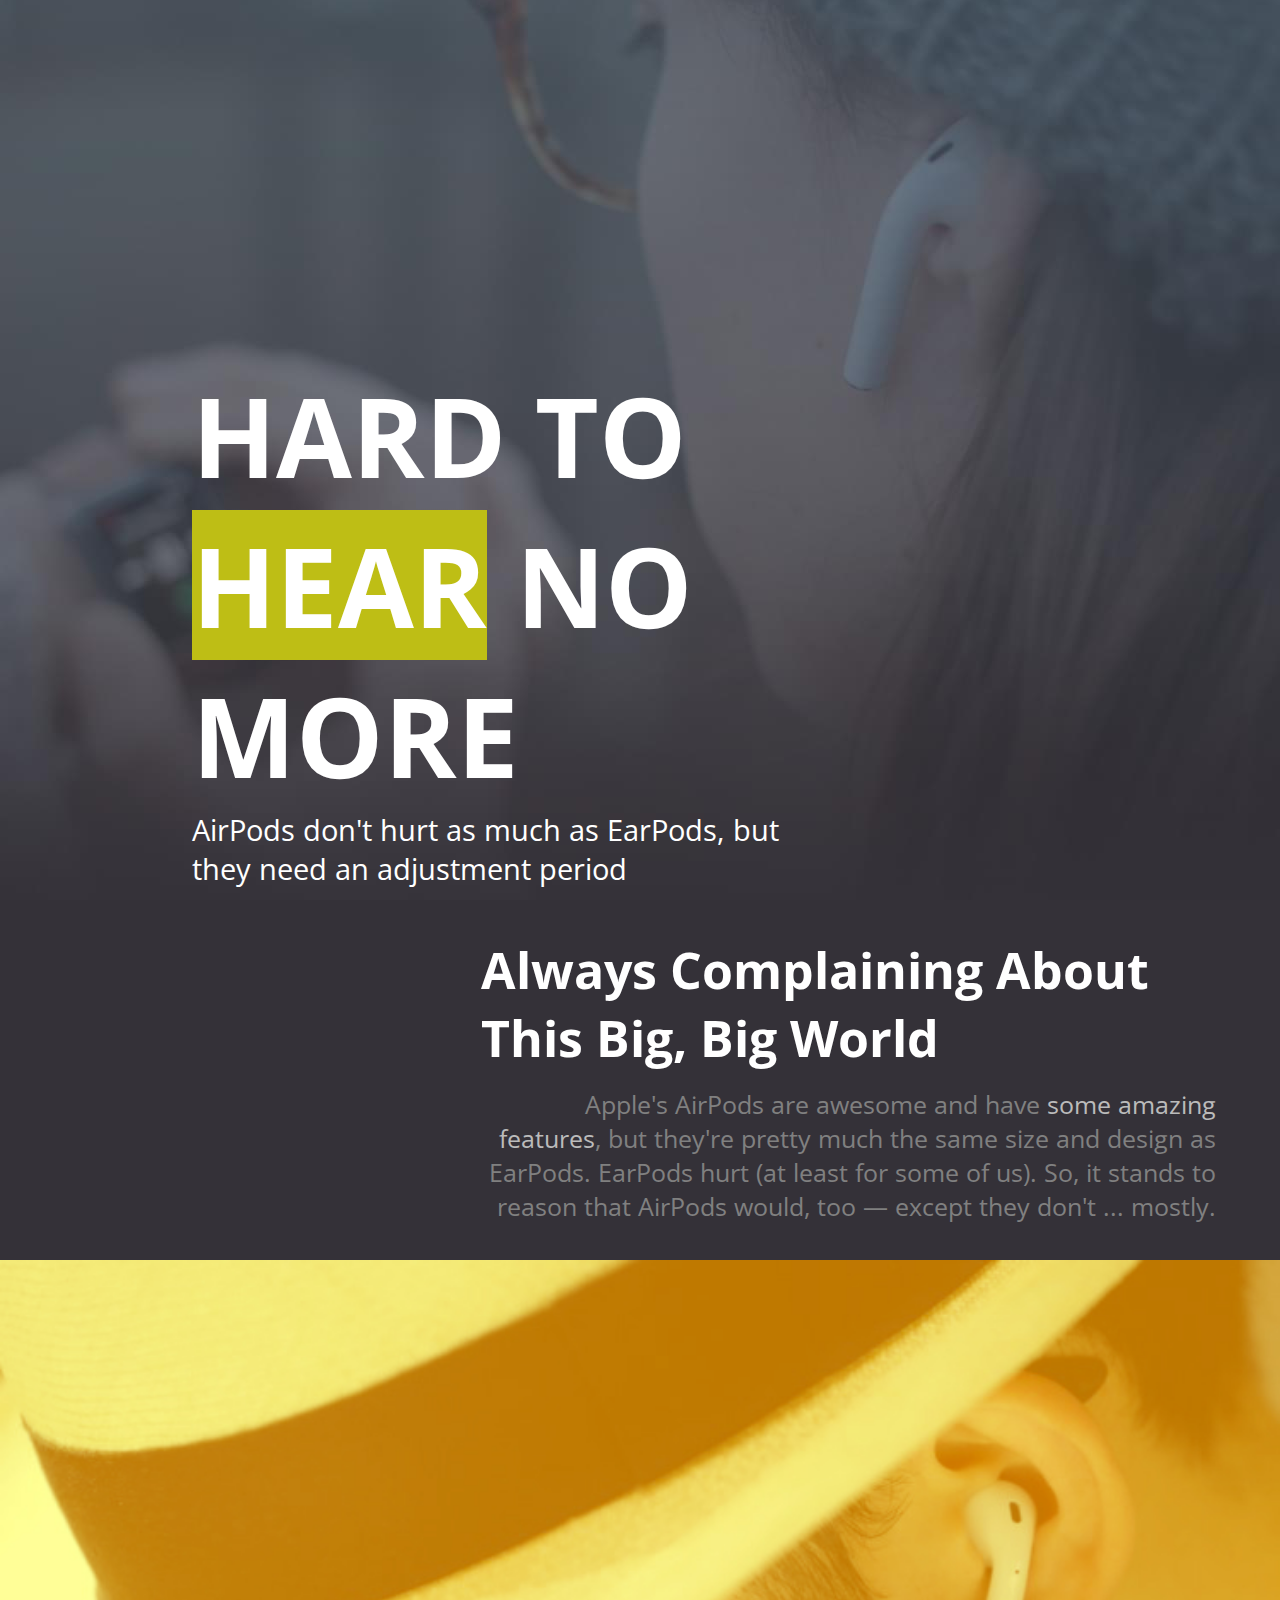
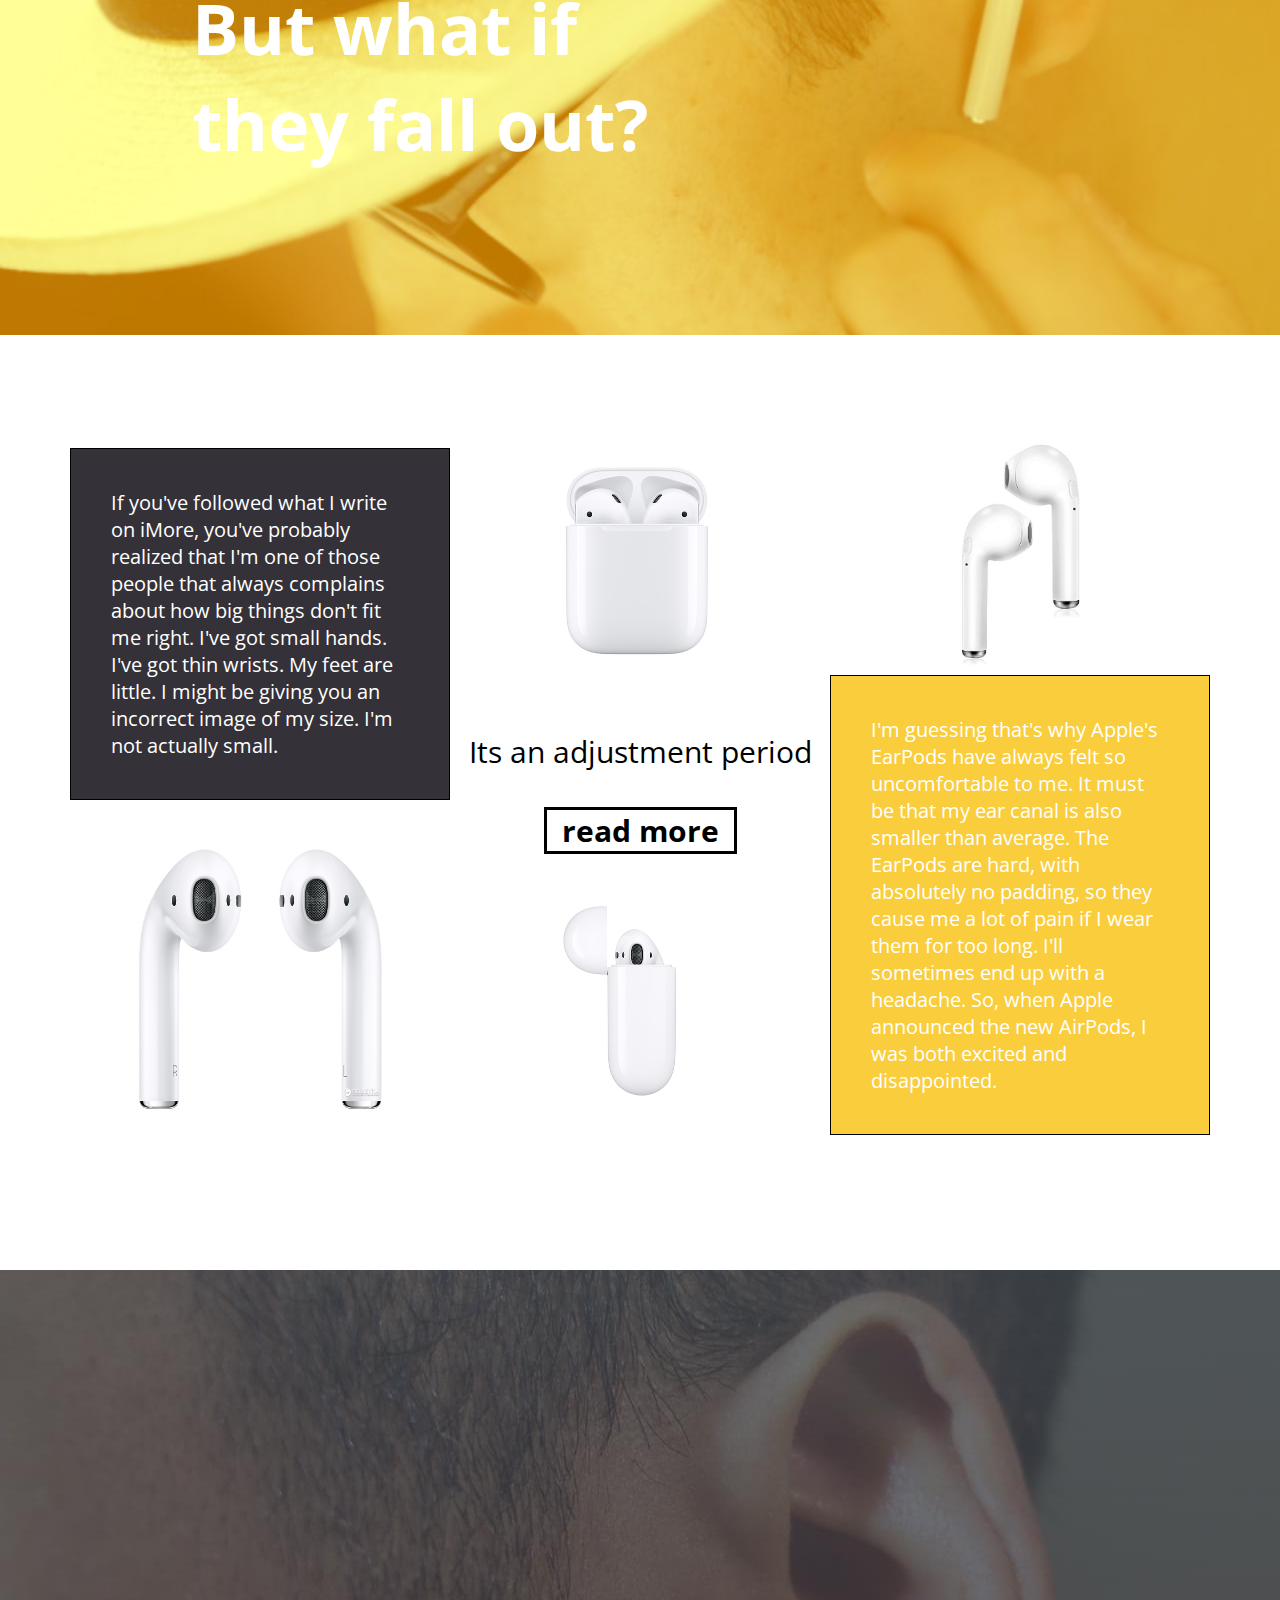
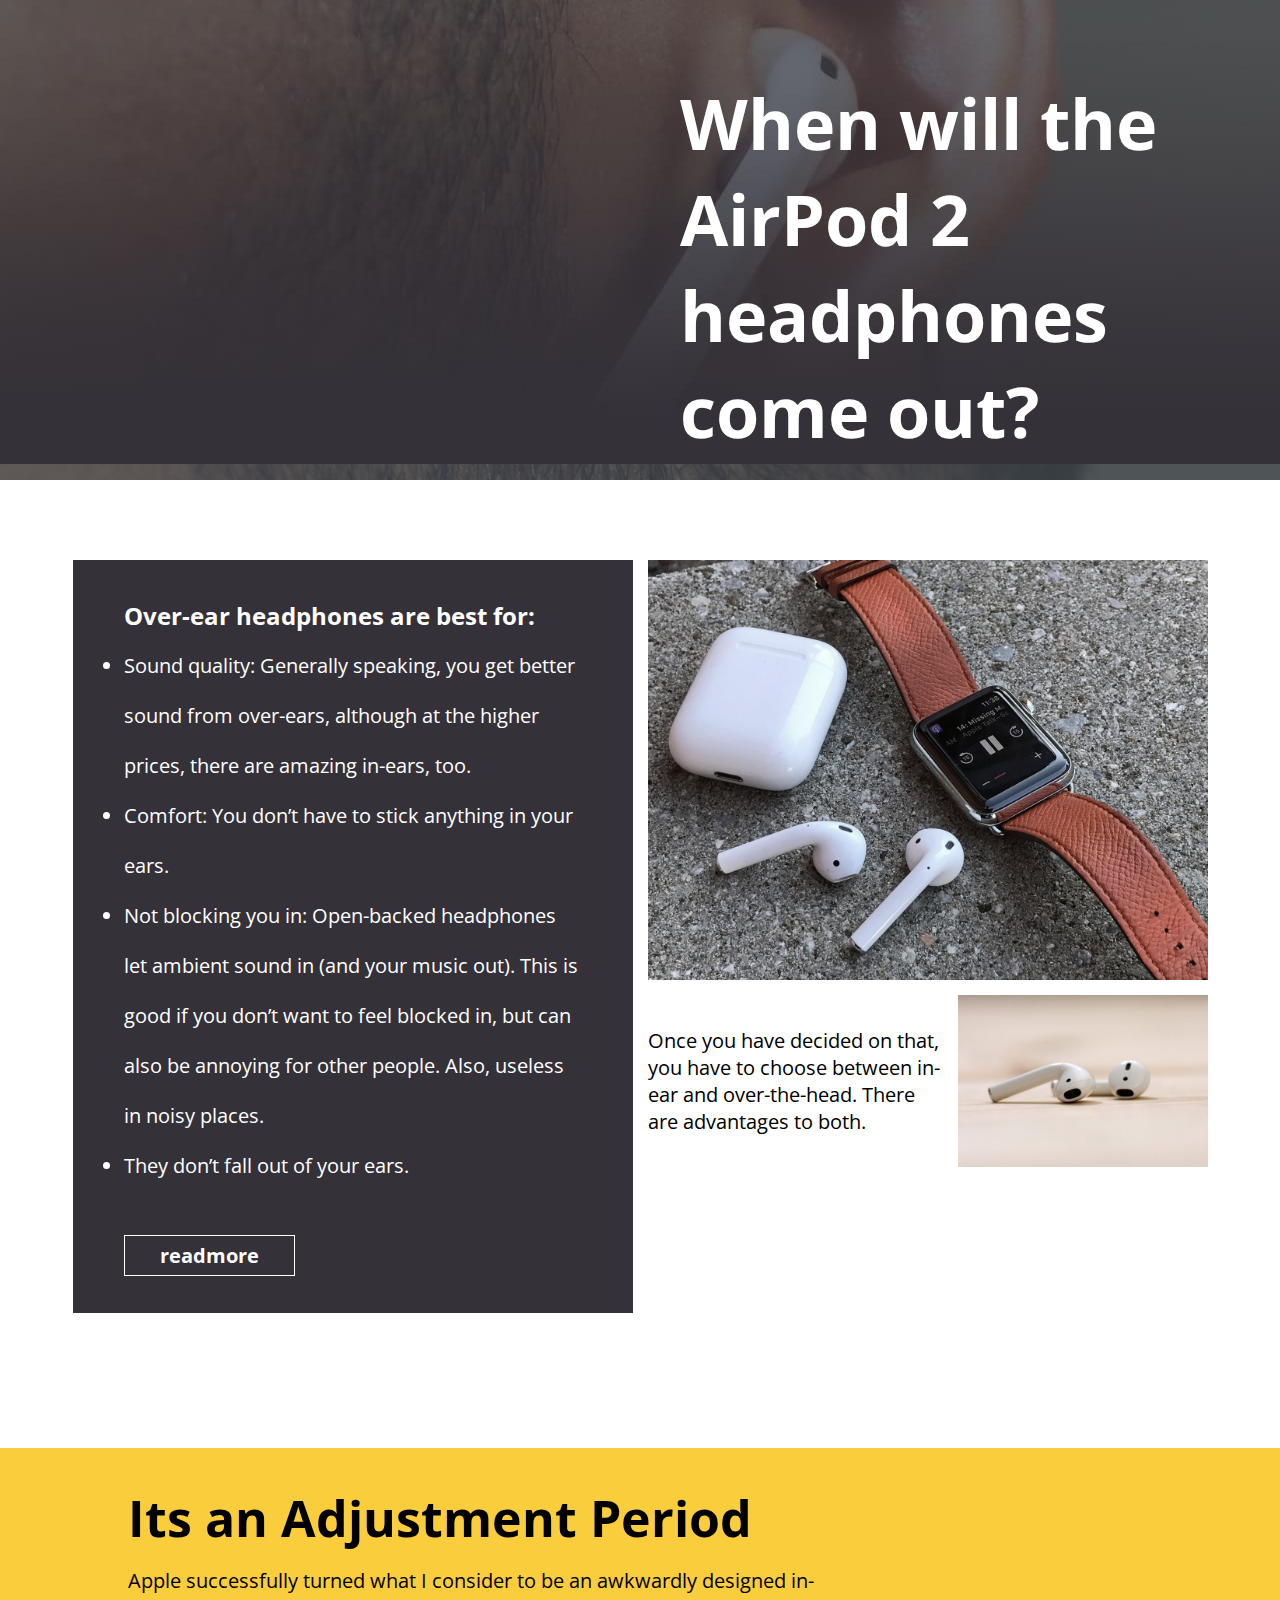
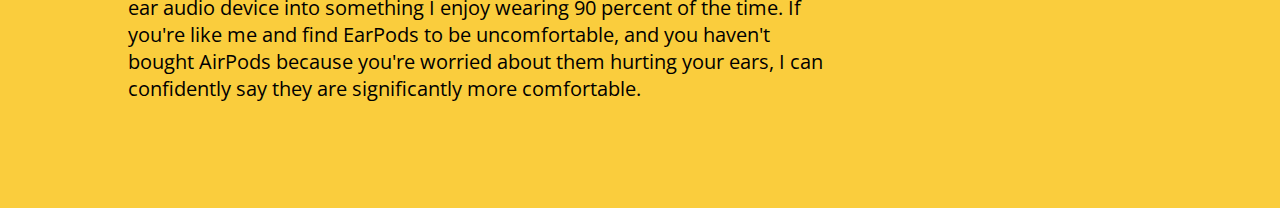
<file: index.html>
<!DOCTYPE html>
<html lang="en">

<head>
    <meta charset="UTF-8">
    <meta http-equiv="X-UA-Compatible" content="IE=edge">
    <meta name="viewport" content="width=device-width, initial-scale=1.0">
    <title>Document</title>
    <link rel="stylesheet" href="banner2.css">
    <link rel="stylesheet" href="banner2.scss">
    <link rel="preconnect" href="https://fonts.googleapis.com">
    <link rel="preconnect" href="https://fonts.gstatic.com" crossorigin>
    <link href="https://fonts.googleapis.com/css2?family=Open+Sans+Condensed:wght@300&display=swap" rel="stylesheet">
</head>

<body>
    <div class="page1">
        <div class="page1_item">
            <div>
                <h1>HARD TO <span class="page1--h1">HEAR</span> NO MORE</h1>
                <p>AirPods don't hurt as much as EarPods, but they need an adjustment period</p>
            </div>
        </div>
    </div>
    <div class="page2">
        <div class="page2_item">
            <h1>Always Complaining About This Big, Big World</h1>
            <p>Apple's AirPods are awesome and have <a href="google.com">some amazing features</a>, but they're pretty
                much the same size and design as EarPods. EarPods hurt (at least for some of us). So, it stands to
                reason that AirPods would, too — except they <span class="page2--p">don't ... mostly.</span></p>
        </div>
    </div>

    <div class="page3">
        <div class="page3_item">
            <div>
                <h1> But what if they fall out?</h1>
            </div>



        </div>
    </div>

    <div class="page4">
        <div class="page4_items">
            <div class="item1">
                <p>If you've followed what I write on iMore, you've probably realized that I'm one of those people that
                    always complains about how big things don't fit me right. I've got small hands. I've got thin
                    wrists. My feet are little. I might be giving you an incorrect image of my size. I'm not actually
                    small.</p>
                <img src="./banner-image/apple_airpods_images_1784911277.jpg" class="earpod">


            </div>
            <div class="item2">
                <img src="./banner-image/222.png">
                <p>Its an adjustment period</p>
                <a href="goo.com" class="page4_link">
                    read more
                </a>
                <img src="./banner-image/Untitled2.png">

            </div>

            <div class="item3">
                <img src="./banner-image/41XwRBRUw9L._SX679_.jpg">

                <p>I'm guessing that's why Apple's EarPods have always felt so uncomfortable to me. It must be that my
                    ear canal is also smaller than average. The EarPods are hard, with absolutely no padding, so they
                    cause me a lot of pain if I wear them for too long. I'll sometimes end up with a headache. So, when
                    Apple announced the new AirPods, I was both excited and disappointed.</p>
            </div>
        </div>

    </div>

    <div class="page5">
        <div class="page5_item">
            <div>
                <h1>When will the AirPod 2 headphones come out?</h1>

            </div>




        </div>






    </div>


    <div class="page6">
        <div class="page6_items">
            <div class="page6--item1">
                <div class="item1--text">

                    <h2>Over-ear headphones are best for:</h2>
                    <ul>
                        <li>Sound quality: Generally speaking, you get better sound from over-ears, although at the
                            higher prices, there are amazing in-ears, too.</li>
                        <li>Comfort: You don’t have to stick anything in your ears.</li>
                        <li>Not blocking you in: Open-backed headphones let ambient sound in (and your music out). This
                            is good if you don’t want to feel blocked in, but can also be annoying for other people.
                            Also, useless in noisy places.</li>
                        <li>They don’t fall out of your ears.</li>

                    </ul>

                    <a href="google">readmore</a>


                </div>
            </div>


            <div class="page6--item2">
                <img src="./banner-image/applewatchairpods.jpg" class="item2--img1">
                <div class="item2--flex">
                    <div class="flex--p">
                        <p>Once you have decided on that, you have to choose between in-ear and over-the-head. There are
                            advantages to both.</p>
                    </div>
                    <img src="./banner-image/AirPods6780x536.jpg" class="item2--img2">

                </div>


            </div>






        </div>







    </div>





    <div class="footer">
        <div class="footer_item">
            <h2>Its an Adjustment Period</h2>
            <p>Apple successfully turned what I consider to be an awkwardly designed in-ear audio device into something
                I enjoy wearing 90 percent of the time. If you're like me and find EarPods to be uncomfortable, and you
                haven't bought AirPods because you're worried about them hurting your ears, I can confidently say they
                are significantly more comfortable.</p>


        </div>




    </div>



    </div>
</body>

</html>
</file>
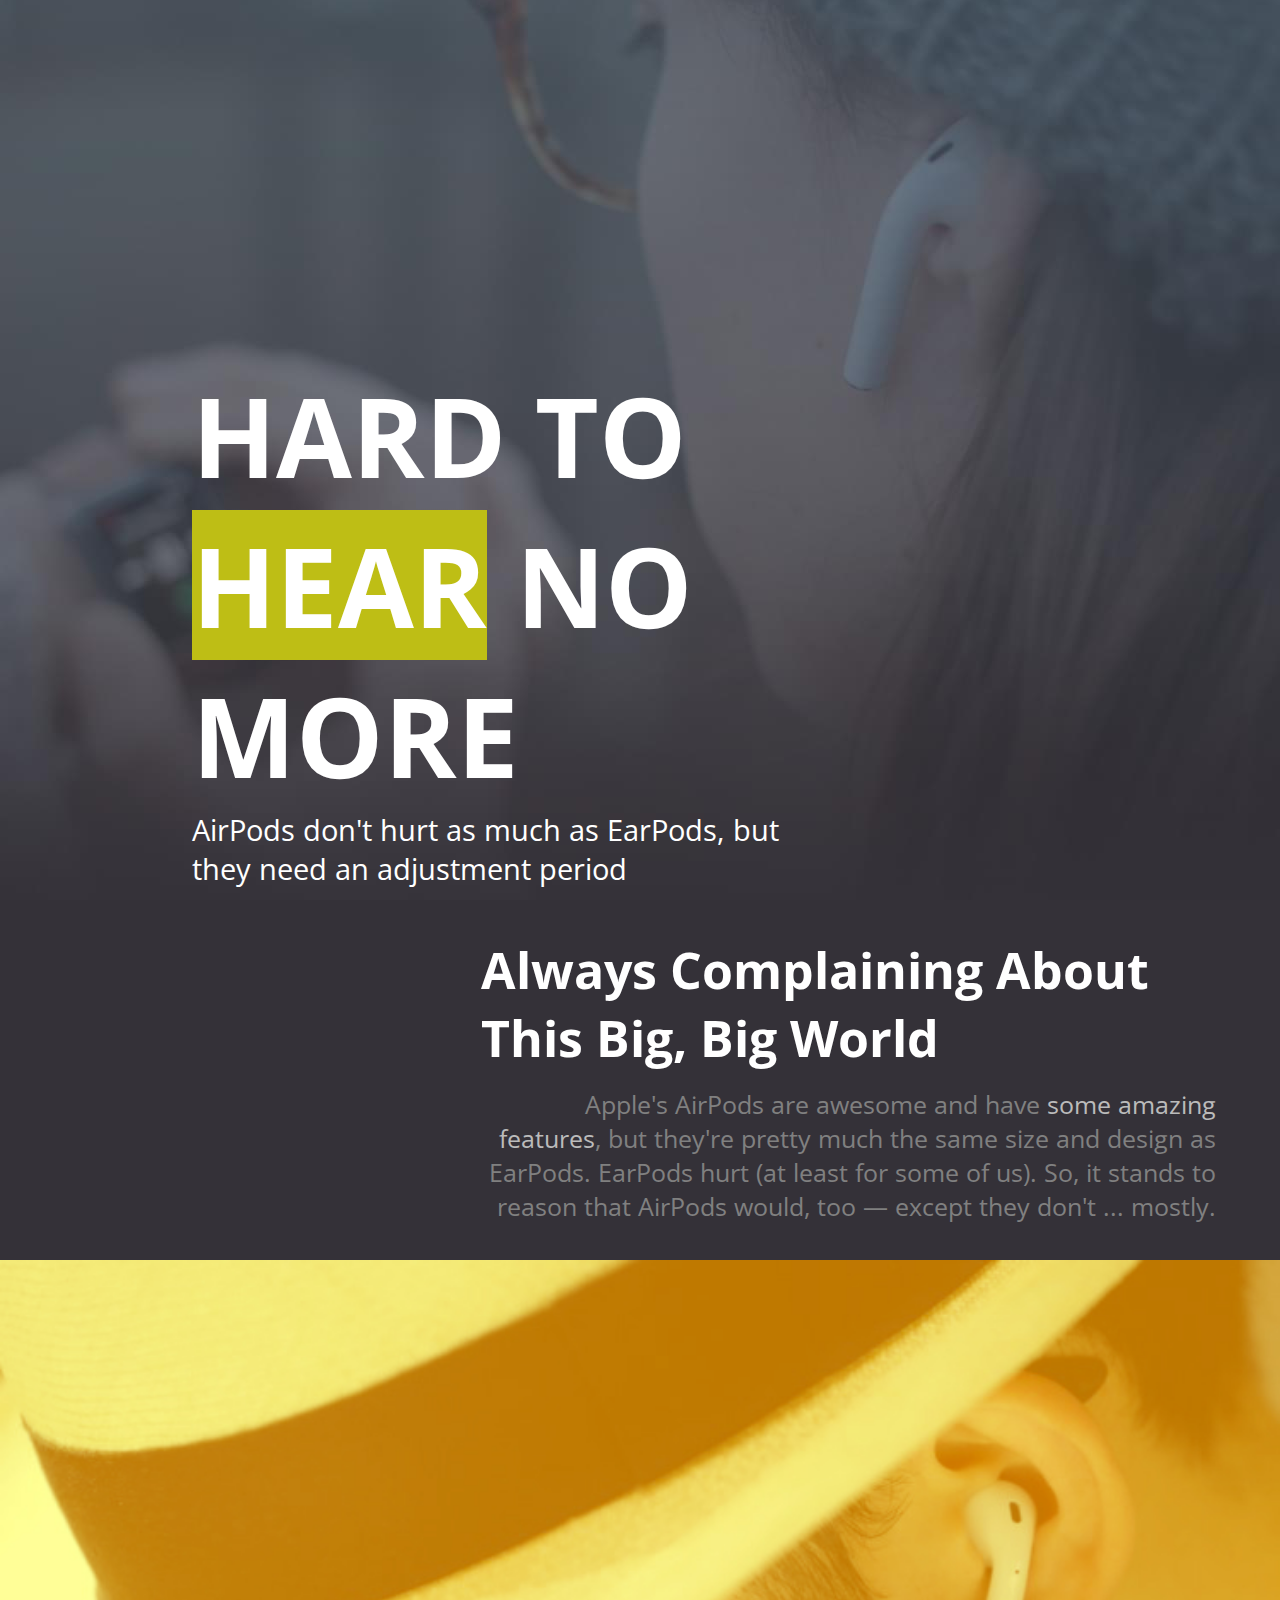
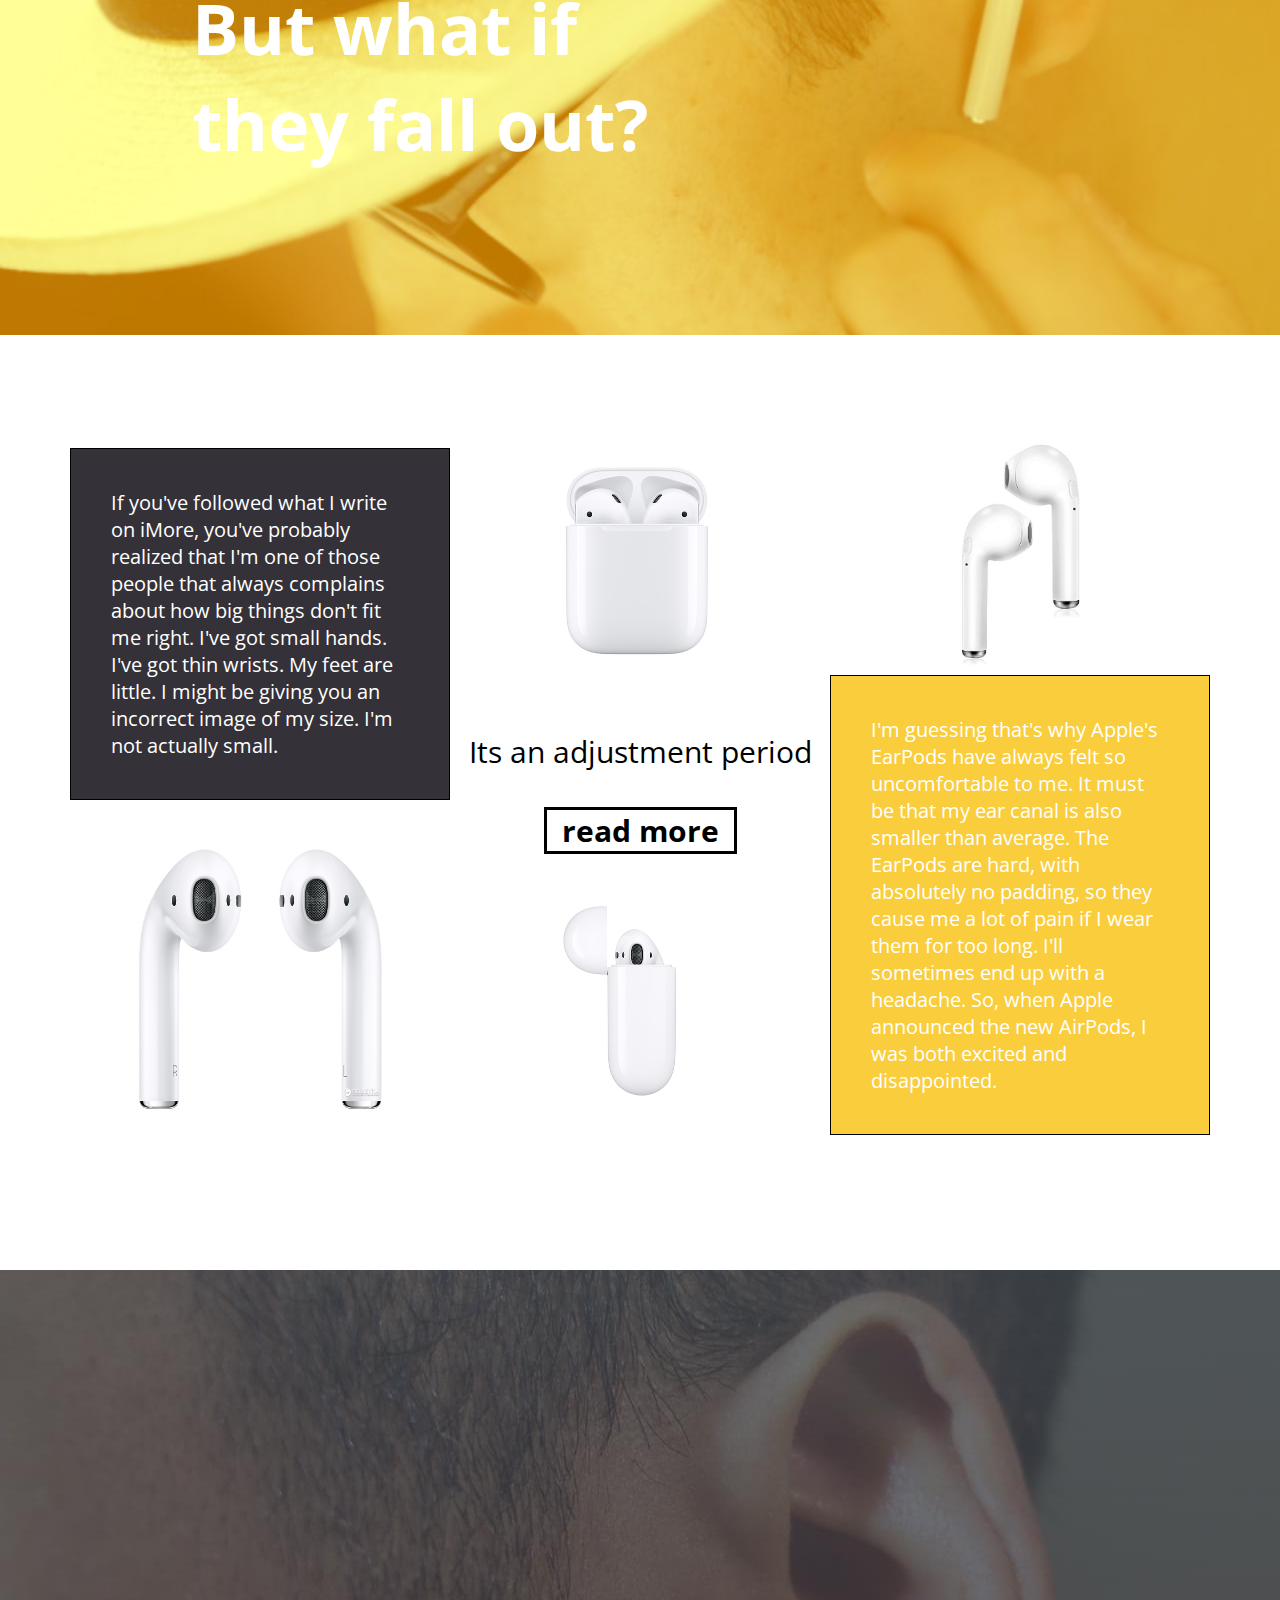
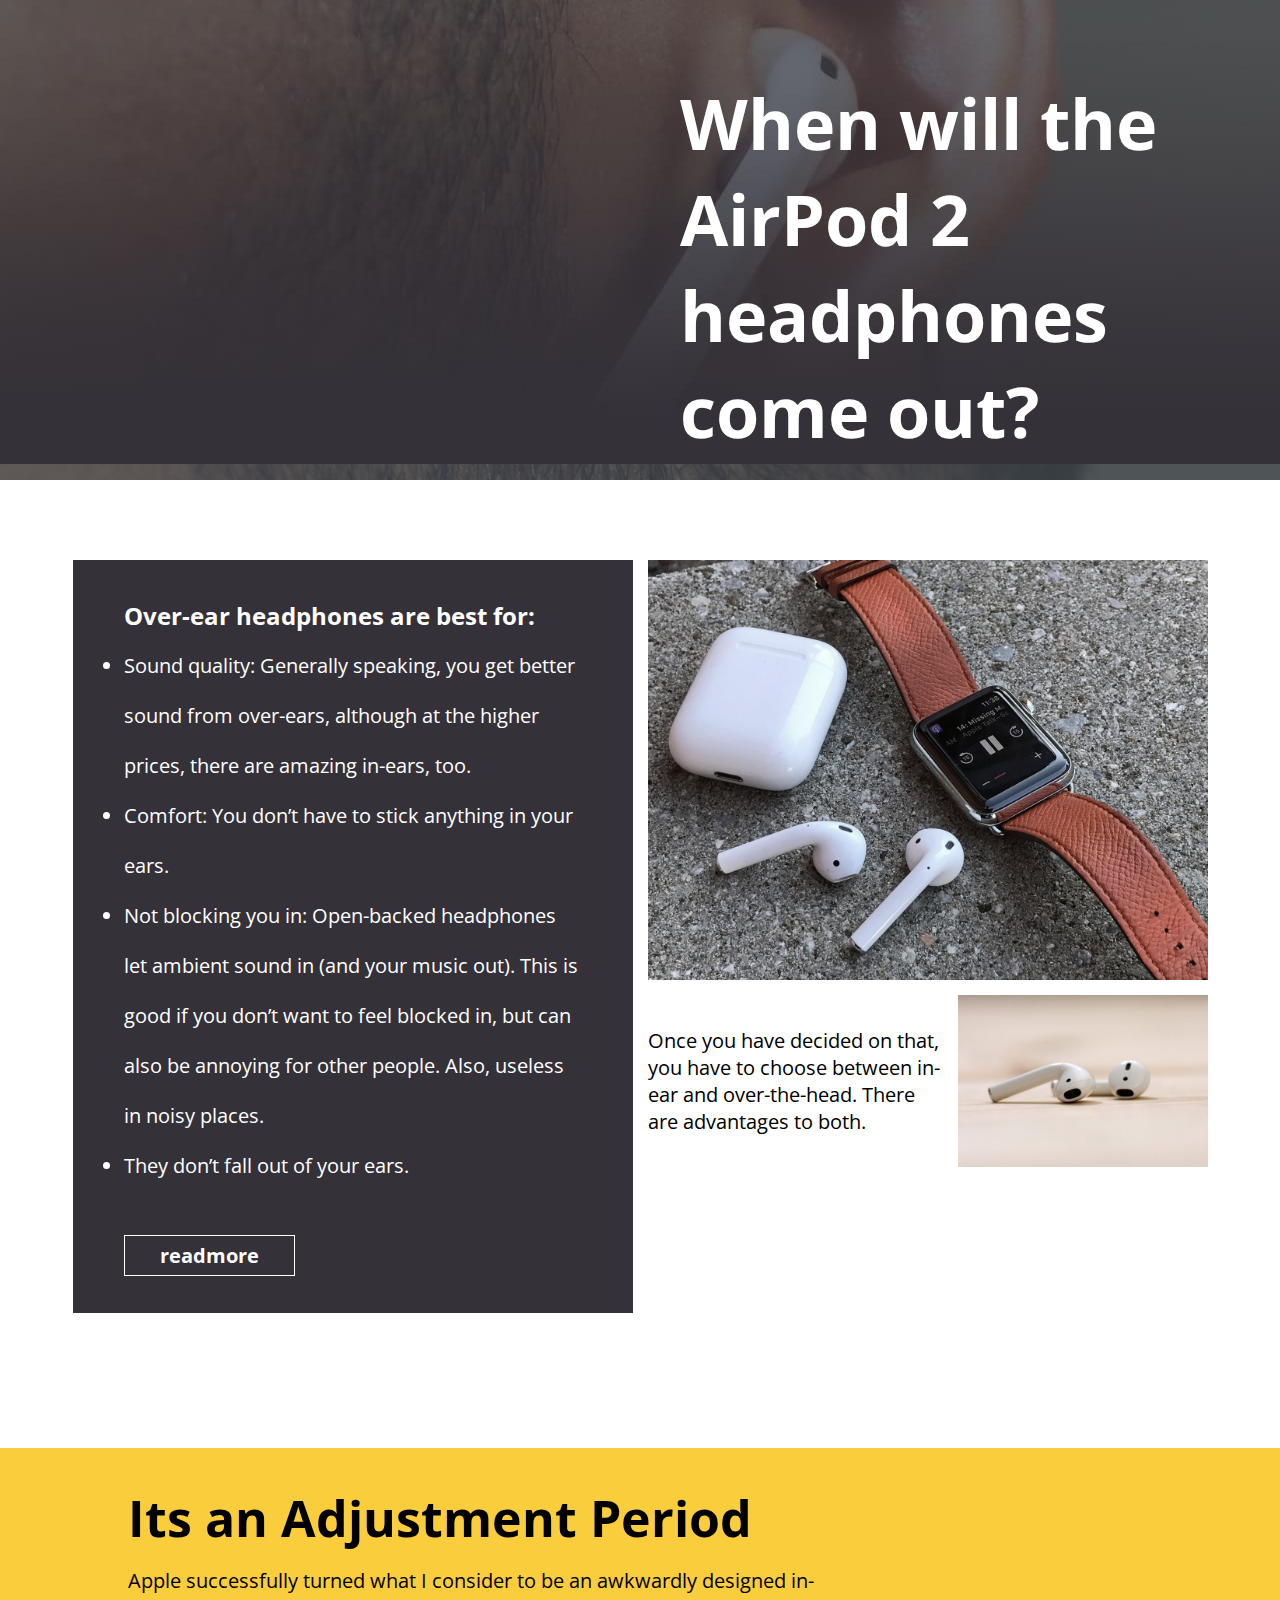
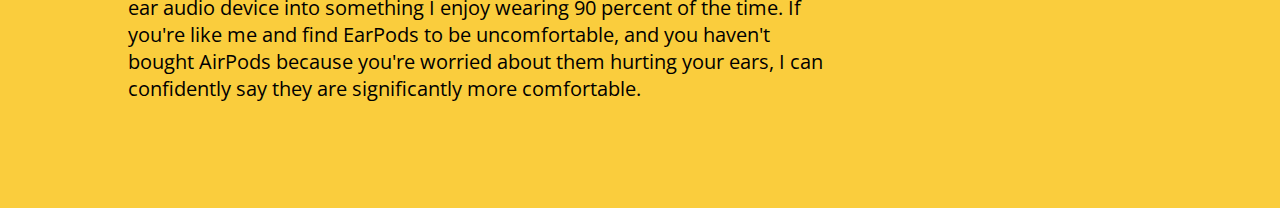
<file: banner2/index.html>
<!DOCTYPE html>
<html lang="en">
<head>
    <meta charset="UTF-8">
    <meta http-equiv="X-UA-Compatible" content="IE=edge">
    <meta name="viewport" content="width=device-width, initial-scale=1.0">
    <title>Document</title>
    <link rel="stylesheet" href="banner2.css">
    <link rel="stylesheet" href="banner2.scss">
    <link rel="preconnect" href="https://fonts.googleapis.com">
<link rel="preconnect" href="https://fonts.gstatic.com" crossorigin>
<link href="https://fonts.googleapis.com/css2?family=Open+Sans+Condensed:wght@300&display=swap" rel="stylesheet">
</head>
<body>
<div class="page1">
<div class="page1_item"> <div>  <h1>HARD TO <span class="page1--h1">HEAR</span> NO MORE</h1>
    <p>AirPods don't hurt as much as EarPods, but they need an adjustment period</p></div>
    </div>
</div>
<div class="page2">
<div class="page2_item">
<h1>Always Complaining About This Big, Big World</h1>
<p>Apple's AirPods are awesome and have <a href="google.com">some amazing features</a>, but they're pretty much the same size and design as EarPods. EarPods hurt (at least for some of us). So, it stands to reason that AirPods would, too — except they don't ... mostly.</p>
</div>
</div>

<div class="page3">
<div class="page3_item">
<div>
   <h1> But what if they fall out?</h1></div>



</div>
</div>

<div class="page4">
    <div class="page4_items">
        <div class="item1">
            <p>If you've followed what I write on iMore, you've probably realized that I'm one of those people that always complains about how big things don't fit me right. I've got small hands. I've got thin wrists. My feet are little. I might be giving you an incorrect image of my size. I'm not actually small.</p>
<img src="./banner-image/apple_airpods_images_1784911277.jpg" class="earpod">


        </div>
<div class="item2">
<img src="./banner-image/222.png">
<p>Its an adjustment period</p>
<a href="goo.com" class="page4_link">
    read more
</a>
<img src="./banner-image/Untitled2.png">

</div>

<div class="item3">
<img src="./banner-image/41XwRBRUw9L._SX679_.jpg">

<p>I'm guessing that's why Apple's EarPods have always felt so uncomfortable to me. It must be that my ear canal is also smaller than average. The EarPods are hard, with absolutely no padding, so they cause me a lot of pain if I wear them for too long. I'll sometimes end up with a headache. So, when Apple announced the new AirPods, I was both excited and disappointed.</p>
</div>
    </div>

</div>

<div class="page5">
<div class="page5_item">
<div>
<h1>When will the AirPod 2 headphones come out?</h1>


</div>




</div>






</div>


<div class="page6">
<div class="page6_items">
<div class="page6--item1">
<div class="item1--text">
    
    <h2>Over-ear headphones are best for:</h2>
<ul>
<li>Sound quality: Generally speaking, you get better sound from over-ears, although at the higher prices, there are amazing in-ears, too.</li>
<li>Comfort: You don’t have to stick anything in your ears.</li>
<li>Not blocking you in: Open-backed headphones let ambient sound in (and your music out). This is good if you don’t want to feel blocked in, but can also be annoying for other people. Also, useless in noisy places.</li>
<li>They don’t fall out of your ears.</li>

</ul>

<a href="google">readmore</a>


</div>
</div>


<div class="page6--item2">
<img src="./banner-image/applewatchairpods.jpg" class="item2--img1">
<div class="item2--flex">
    <div class="flex--p">
        <p>Once you have decided on that, you have to choose between in-ear and over-the-head. There are advantages to both.</p></div>
<img src="./banner-image/AirPods6780x536.jpg" class="item2--img2">

</div>


</div>






</div>







</div>





<div class="footer">
<div class="footer_item">
<h2>Its an Adjustment Period</h2>
<p>Apple successfully turned what I consider to be an awkwardly designed in-ear audio device into something I enjoy wearing 90 percent of the time. If you're like me and find EarPods to be uncomfortable, and you haven't bought AirPods because you're worried about them hurting your ears, I can confidently say they are significantly more comfortable.</p>


</div>




</div>



</div>
</body>
</html>
</file>
<file: banner2.css>
* {
  margin: 0;
  padding: 0;
  font-family: "Open Sans Condensed", sans-serif;
}

.page1 {
  background-image: url(./banner-image/airpodslistenwatchhero22.jpg);
  height: 100vh;
  background-position: center;
}

.page1_item {
  top: 40vh;
  display: -webkit-box;
  display: -ms-flexbox;
  display: flex;
  left: 15%;
  max-width: 600px;
  position: relative;
}
.page1_item p {
  font-size: 29px;
  color: white;
}
.page1_item h1 {
  color: white;
  font-size: 110px;
}
.page1_item h1 .page1--h1 {
  background-color: #bebe15;
}

.page2 {
  background-color: #343138;
  height: 40vh;
  position: relative;
}

.page2_item {
  display: -webkit-box;
  display: -ms-flexbox;
  display: flex;
  max-width: 735px;
  -webkit-box-orient: vertical;
  -webkit-box-direction: normal;
      -ms-flex-direction: column;
          flex-direction: column;
  position: absolute;
  top: 10%;
  right: 0;
  padding-right: 5%;
}
.page2_item h1 {
  color: white;
  font-size: 50px;
  padding-bottom: 15px;
}
.page2_item p {
  color: grey;
  font-size: 25px;
  text-align: end;
}
.page2_item a {
  text-decoration: none;
  color: #bbbbbb;
}

.page3 {
  background-image: url(./banner-image/57d41f4d077dcc3d018b4d7575056311.jpg);
  height: 75vh;
  background-size: cover;
}

.page3_item {
  display: -webkit-box;
  display: -ms-flexbox;
  display: flex;
  max-width: 500px;
  position: relative;
  top: 20rem;
  padding-left: 10%;
  left: 5%;
}
.page3_item h1 {
  font-size: 70px;
  color: white;
}

.page4 {
  margin-top: 10vh;
}

.page4_items {
  padding: 0 15px;
  display: -webkit-box;
  display: -ms-flexbox;
  display: flex;
  -webkit-box-pack: center;
      -ms-flex-pack: center;
          justify-content: center;
}
.page4_items img {
  width: 250px;
}
.page4_items .item1 {
  width: 380px;
  display: -webkit-box;
  display: -ms-flexbox;
  display: flex;
  -ms-flex-pack: distribute;
      justify-content: space-around;
  -webkit-box-orient: vertical;
  -webkit-box-direction: normal;
      -ms-flex-direction: column;
          flex-direction: column;
  -webkit-box-align: center;
      -ms-flex-align: center;
          align-items: center;
}
.page4_items .item1 p {
  font-size: 20px;
  padding: 40px;
  border: 1px solid black;
  background-color: #343138;
  color: white;
}
.page4_items .item2 {
  width: 380px;
  display: -webkit-box;
  display: -ms-flexbox;
  display: flex;
  -ms-flex-pack: distribute;
      justify-content: space-around;
  -webkit-box-orient: vertical;
  -webkit-box-direction: normal;
      -ms-flex-direction: column;
          flex-direction: column;
  -webkit-box-align: center;
      -ms-flex-align: center;
          align-items: center;
}
.page4_items .item2 a {
  text-decoration: none;
  border: 3px solid black;
  font-size: 30px;
  font-weight: bolder;
  color: black;
  padding: 0px 15px;
}
.page4_items .item2 p {
  font-size: 30px;
  margin: 25px 0;
}
.page4_items .item2 a:hover {
  background-color: black;
  color: white;
}
.page4_items .item3 {
  width: 380px;
  display: -webkit-box;
  display: -ms-flexbox;
  display: flex;
  -ms-flex-pack: distribute;
      justify-content: space-around;
  -webkit-box-orient: vertical;
  -webkit-box-direction: normal;
      -ms-flex-direction: column;
          flex-direction: column;
  -webkit-box-align: center;
      -ms-flex-align: center;
          align-items: center;
}
.page4_items .item3 p {
  font-size: 20px;
  padding: 40px;
  border: 1px solid black;
  background-color: #facd3d;
  color: white;
}

.page5 {
  position: relative;
  margin-top: 15vh;
  background-image: url(./banner-image/airpodsinearmikah.jpg);
  height: 90vh;
}

.page5_item {
  max-width: 600px;
  display: -webkit-box;
  display: -ms-flexbox;
  display: flex;
  position: absolute;
  top: 50%;
  right: 0%;
}
.page5_item h1 {
  color: white;
  font-size: 70px;
}

.page6 {
  margin-top: 5rem;
}

.page6_items {
  display: -webkit-box;
  display: -ms-flexbox;
  display: flex;
  -webkit-box-pack: center;
      -ms-flex-pack: center;
          justify-content: center;
}
.page6_items .page6--item1 {
  padding-right: 15px;
  max-width: 560px;
}
.page6_items .page6--item1 .item1--text {
  border: 1px solid #343138;
  background-color: #343138;
  color: white;
  line-height: 50px;
  padding: 30px 50px;
}
.page6_items .page6--item1 .item1--text h2 {
  font: 30px;
}
.page6_items .page6--item1 .item1--text ul {
  font-size: 20px;
  padding-bottom: 40px;
}
.page6_items .page6--item1 .item1--text a {
  text-decoration: none;
  color: white;
  font-size: 20px;
  border: 1px solid;
  padding: 6px 35px;
  font-weight: bold;
}
.page6_items .page6--item1 .item1--text a:hover {
  background-color: white;
  color: black;
}
.page6_items .page6--item2 {
  max-width: 560px;
  display: -webkit-box;
  display: -ms-flexbox;
  display: flex;
  -webkit-box-orient: vertical;
  -webkit-box-direction: normal;
      -ms-flex-direction: column;
          flex-direction: column;
}
.page6_items .page6--item2 .item2--img1 {
  width: 560px;
}
.page6_items .page6--item2 .item2--flex {
  padding-top: 15px;
  display: -webkit-box;
  display: -ms-flexbox;
  display: flex;
  -webkit-box-align: center;
      -ms-flex-align: center;
          align-items: center;
}
.page6_items .page6--item2 .item2--flex .flex--p {
  padding-right: 15px;
}
.page6_items .page6--item2 .item2--flex .flex--p p {
  font-size: 20px;
}
.page6_items .page6--item2 .item2--flex .item2--img2 {
  width: 250px;
}

.footer {
  background-color: #facd3d;
  margin-top: 15vh;
  height: 40vh;
  display: -webkit-box;
  display: -ms-flexbox;
  display: flex;
  position: relative;
}

.footer_item {
  max-width: 700px;
  display: block;
  position: absolute;
  top: 10%;
  left: 10%;
}
.footer_item h2 {
  font-size: 50px;
}
.footer_item p {
  font-size: 20px;
  padding-top: 15px;
}

@media screen and (max-width: 767px) and (min-width: 360px) {
  .page1_item {
    top: 20vh;
    width: 250px;
  }
  .page1_item h1 {
    font-size: 50px;
  }

  .page2 {
    height: 55vh;
  }

  .page2_item {
    padding-left: 5%;
  }
  .page2_item h1 {
    font-size: 34px;
  }
  .page2_item p {
    font-size: 20px;
  }
  .page2_item p .page2--p {
    display: block;
  }

  .page3_item {
    left: 0;
    padding-right: 5%;
  }

  .page4_items {
    -webkit-box-orient: vertical;
    -webkit-box-direction: normal;
        -ms-flex-direction: column;
            flex-direction: column;
    -webkit-box-align: center;
        -ms-flex-align: center;
            align-items: center;
  }

  .page5_item {
    padding: 0 30px;
    padding-right: 14%;
    width: 230px;
    text-align: end;
  }
  .page5_item h1 {
    font-size: 50px;
  }

  .item1 {
    width: 90% !important;
  }

  .item2 {
    width: 90% !important;
  }

  .item3 {
    width: 90% !important;
  }

  .page6_items {
    -webkit-box-orient: vertical;
    -webkit-box-direction: normal;
        -ms-flex-direction: column;
            flex-direction: column;
    -webkit-box-align: center;
        -ms-flex-align: center;
            align-items: center;
    padding: 20px;
  }

  .item2--flex {
    -webkit-box-orient: vertical;
    -webkit-box-direction: normal;
        -ms-flex-direction: column;
            flex-direction: column;
  }

  .item2--img1 {
    width: 320px !important;
  }

  .page6--item1 {
    padding-right: 0 !important;
    padding-bottom: 15px;
  }

  .page6--item2 {
    -webkit-box-align: center;
        -ms-flex-align: center;
            align-items: center;
  }

  .flex--p {
    padding: 50px;
  }

  .item2--img2 {
    width: 320px !important;
  }

  .footer {
    height: 50vh;
  }
  .footer h2 {
    font-size: 30px;
  }
  .footer p {
    font-size: 16px;
  }

  .footer_item {
    padding: 0 50px;
  }

  .earpod {
    padding-top: 40px;
  }
}
</file>
<file: banner2/banner2.css>
* {
  margin: 0;
  padding: 0;
  font-family: "Open Sans Condensed", sans-serif;
}

.page1 {
  background-image: url(./banner-image/airpodslistenwatchhero22.jpg);
  height: 100vh;
  background-position: center;
}

.page1_item {
  top: 40vh;
  display: -webkit-box;
  display: -ms-flexbox;
  display: flex;
  left: 15%;
  max-width: 600px;
  position: relative;
}
.page1_item p {
  font-size: 29px;
  color: white;
}
.page1_item h1 {
  color: white;
  font-size: 110px;
}
.page1_item h1 .page1--h1 {
  background-color: #bebe15;
}

.page2 {
  background-color: #343138;
  height: 40vh;
  position: relative;
}

.page2_item {
  display: -webkit-box;
  display: -ms-flexbox;
  display: flex;
  max-width: 735px;
  -webkit-box-orient: vertical;
  -webkit-box-direction: normal;
      -ms-flex-direction: column;
          flex-direction: column;
  position: absolute;
  top: 10%;
  right: 0;
  padding-right: 5%;
}
.page2_item h1 {
  color: white;
  font-size: 50px;
  padding-bottom: 15px;
}
.page2_item p {
  color: grey;
  font-size: 25px;
  text-align: end;
}
.page2_item a {
  text-decoration: none;
  color: #bbbbbb;
}

.page3 {
  background-image: url(./banner-image/57d41f4d077dcc3d018b4d7575056311.jpg);
  height: 75vh;
  background-size: cover;
}

.page3_item {
  display: -webkit-box;
  display: -ms-flexbox;
  display: flex;
  max-width: 500px;
  position: relative;
  top: 20rem;
  padding-left: 10%;
  left: 5%;
}
.page3_item h1 {
  font-size: 70px;
  color: white;
}

.page4 {
  margin-top: 10vh;
}

.page4_items {
  padding: 0 15px;
  display: -webkit-box;
  display: -ms-flexbox;
  display: flex;
  -webkit-box-pack: center;
      -ms-flex-pack: center;
          justify-content: center;
}
.page4_items img {
  width: 250px;
}
.page4_items .item1 {
  width: 380px;
  display: -webkit-box;
  display: -ms-flexbox;
  display: flex;
  -ms-flex-pack: distribute;
      justify-content: space-around;
  -webkit-box-orient: vertical;
  -webkit-box-direction: normal;
      -ms-flex-direction: column;
          flex-direction: column;
  -webkit-box-align: center;
      -ms-flex-align: center;
          align-items: center;
}
.page4_items .item1 p {
  font-size: 20px;
  padding: 40px;
  border: 1px solid black;
  background-color: #343138;
  color: white;
}
.page4_items .item2 {
  width: 380px;
  display: -webkit-box;
  display: -ms-flexbox;
  display: flex;
  -ms-flex-pack: distribute;
      justify-content: space-around;
  -webkit-box-orient: vertical;
  -webkit-box-direction: normal;
      -ms-flex-direction: column;
          flex-direction: column;
  -webkit-box-align: center;
      -ms-flex-align: center;
          align-items: center;
}
.page4_items .item2 a {
  text-decoration: none;
  border: 3px solid black;
  font-size: 30px;
  font-weight: bolder;
  color: black;
  padding: 0px 15px;
}
.page4_items .item2 p {
  font-size: 30px;
  margin: 25px 0;
}
.page4_items .item2 a:hover {
  background-color: black;
  color: white;
}
.page4_items .item3 {
  width: 380px;
  display: -webkit-box;
  display: -ms-flexbox;
  display: flex;
  -ms-flex-pack: distribute;
      justify-content: space-around;
  -webkit-box-orient: vertical;
  -webkit-box-direction: normal;
      -ms-flex-direction: column;
          flex-direction: column;
  -webkit-box-align: center;
      -ms-flex-align: center;
          align-items: center;
}
.page4_items .item3 p {
  font-size: 20px;
  padding: 40px;
  border: 1px solid black;
  background-color: #facd3d;
  color: white;
}

.page5 {
  position: relative;
  margin-top: 15vh;
  background-image: url(./banner-image/airpodsinearmikah.jpg);
  height: 90vh;
}

.page5_item {
  max-width: 600px;
  display: -webkit-box;
  display: -ms-flexbox;
  display: flex;
  position: absolute;
  top: 50%;
  right: 0%;
}
.page5_item h1 {
  color: white;
  font-size: 70px;
}

.page6 {
  margin-top: 5rem;
}

.page6_items {
  display: -webkit-box;
  display: -ms-flexbox;
  display: flex;
  -webkit-box-pack: center;
      -ms-flex-pack: center;
          justify-content: center;
}
.page6_items .page6--item1 {
  padding-right: 15px;
  max-width: 560px;
}
.page6_items .page6--item1 .item1--text {
  border: 1px solid #343138;
  background-color: #343138;
  color: white;
  line-height: 50px;
  padding: 30px 50px;
}
.page6_items .page6--item1 .item1--text h2 {
  font: 30px;
}
.page6_items .page6--item1 .item1--text ul {
  font-size: 20px;
  padding-bottom: 40px;
}
.page6_items .page6--item1 .item1--text a {
  text-decoration: none;
  color: white;
  font-size: 20px;
  border: 1px solid;
  padding: 6px 35px;
  font-weight: bold;
}
.page6_items .page6--item1 .item1--text a:hover {
  background-color: white;
  color: black;
}
.page6_items .page6--item2 {
  max-width: 560px;
  display: -webkit-box;
  display: -ms-flexbox;
  display: flex;
  -webkit-box-orient: vertical;
  -webkit-box-direction: normal;
      -ms-flex-direction: column;
          flex-direction: column;
}
.page6_items .page6--item2 .item2--img1 {
  width: 560px;
}
.page6_items .page6--item2 .item2--flex {
  padding-top: 15px;
  display: -webkit-box;
  display: -ms-flexbox;
  display: flex;
  -webkit-box-align: center;
      -ms-flex-align: center;
          align-items: center;
}
.page6_items .page6--item2 .item2--flex .flex--p {
  padding-right: 15px;
}
.page6_items .page6--item2 .item2--flex .flex--p p {
  font-size: 20px;
}
.page6_items .page6--item2 .item2--flex .item2--img2 {
  width: 250px;
}

.footer {
  background-color: #facd3d;
  margin-top: 15vh;
  height: 40vh;
  display: -webkit-box;
  display: -ms-flexbox;
  display: flex;
  position: relative;
}

.footer_item {
  max-width: 700px;
  display: block;
  position: absolute;
  top: 10%;
  left: 10%;
}
.footer_item h2 {
  font-size: 50px;
}
.footer_item p {
  font-size: 20px;
  padding-top: 15px;
}

@media screen and (max-width: 768px) {
  .page1_item {
    top: 20vh;
    width: 360px;
  }

  .page2 {
    height: 55vh;
  }

  .page2_item {
    padding-left: 5%;
  }

  .page3_item {
    left: 0;
    padding-right: 5%;
  }

  .page4_items {
    -webkit-box-orient: vertical;
    -webkit-box-direction: normal;
        -ms-flex-direction: column;
            flex-direction: column;
    -webkit-box-align: center;
        -ms-flex-align: center;
            align-items: center;
  }

  .page5_item {
    padding: 0 30px;
    padding-right: 14%;
    width: 230px;
    text-align: end;
  }
  .page5_item h1 {
    font-size: 50px;
  }

  .page6_items {
    -webkit-box-orient: vertical;
    -webkit-box-direction: normal;
        -ms-flex-direction: column;
            flex-direction: column;
    -webkit-box-align: center;
        -ms-flex-align: center;
            align-items: center;
    padding: 20px;
  }

  .item2--flex {
    -webkit-box-orient: vertical;
    -webkit-box-direction: normal;
        -ms-flex-direction: column;
            flex-direction: column;
  }

  .item2--img1 {
    width: 428px !important;
  }

  .page6--item1 {
    padding-bottom: 15px;
  }

  .flex--p {
    padding: 50px;
  }

  .item2--img2 {
    width: 428px !important;
  }

  .footer {
    height: 60vh;
  }

  .footer_item {
    padding: 0 50px;
  }

  .earpod {
    padding-top: 40px;
  }
}
</file>
